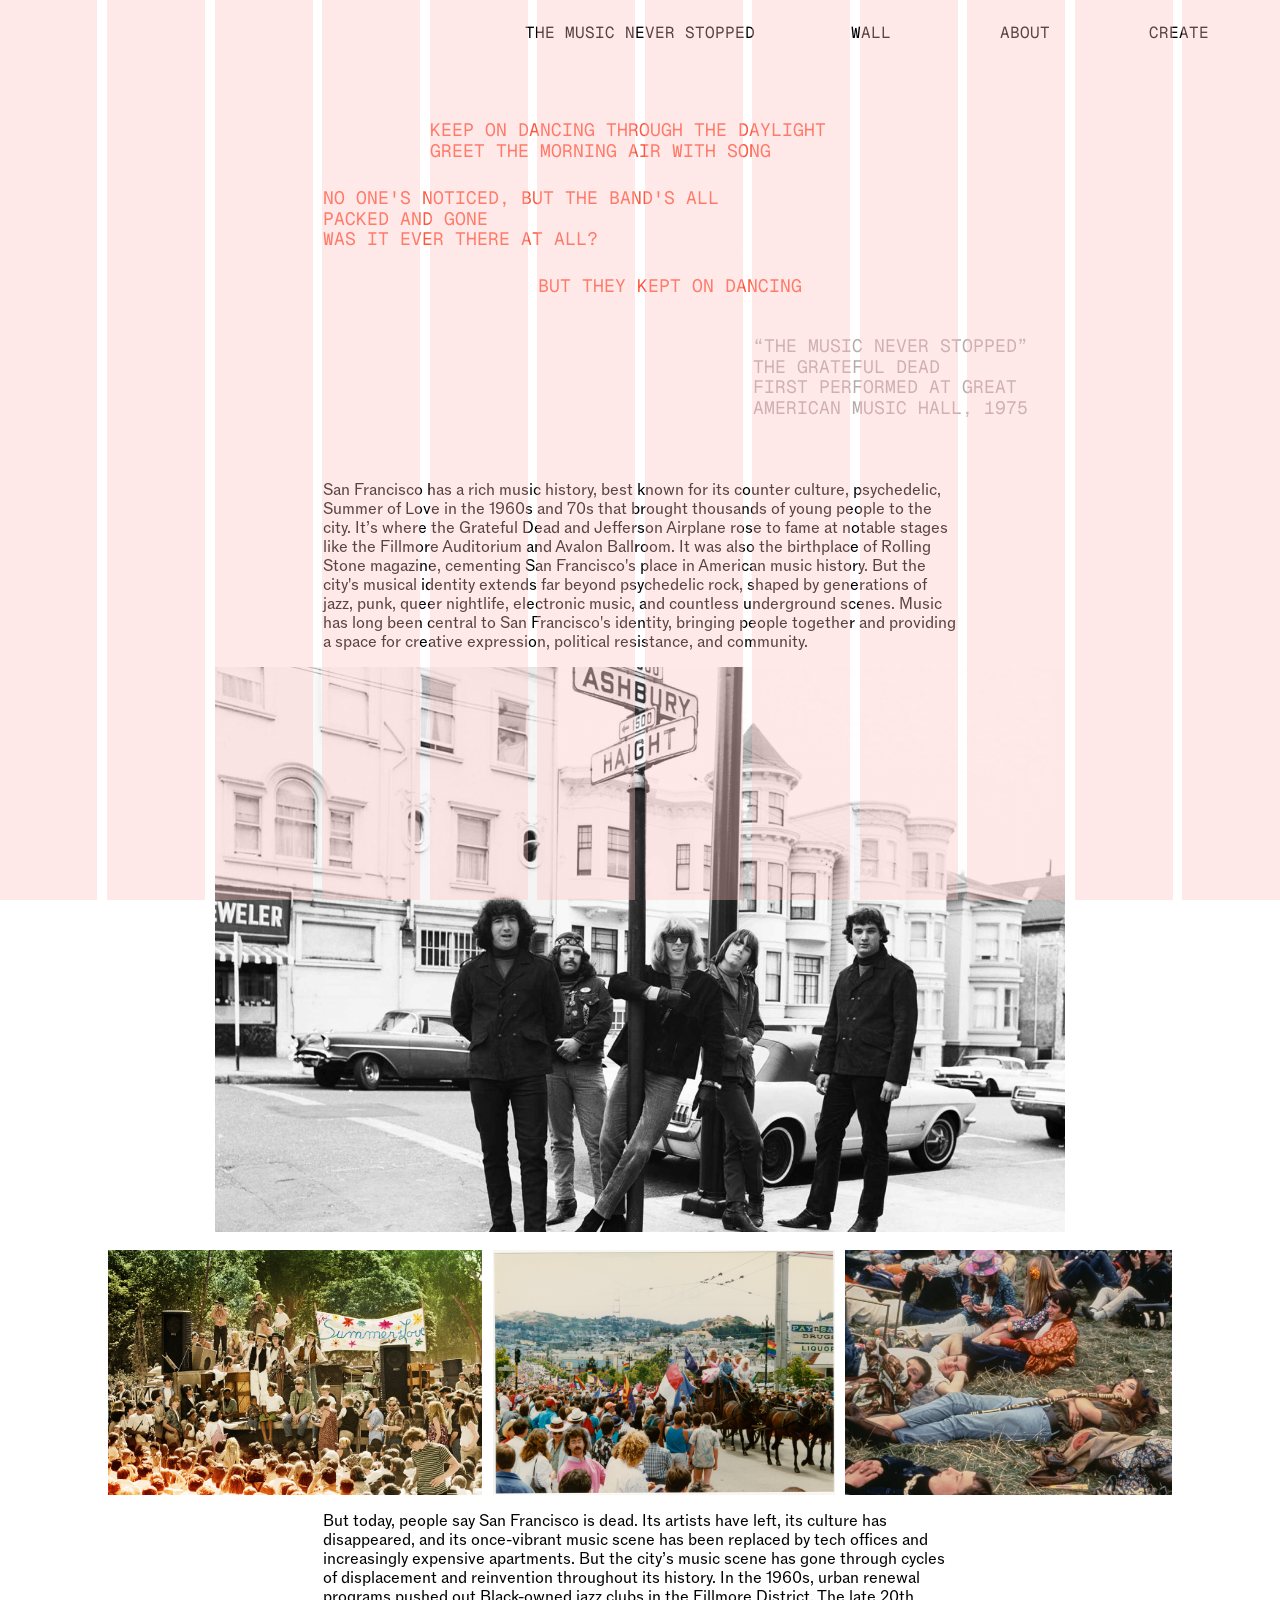
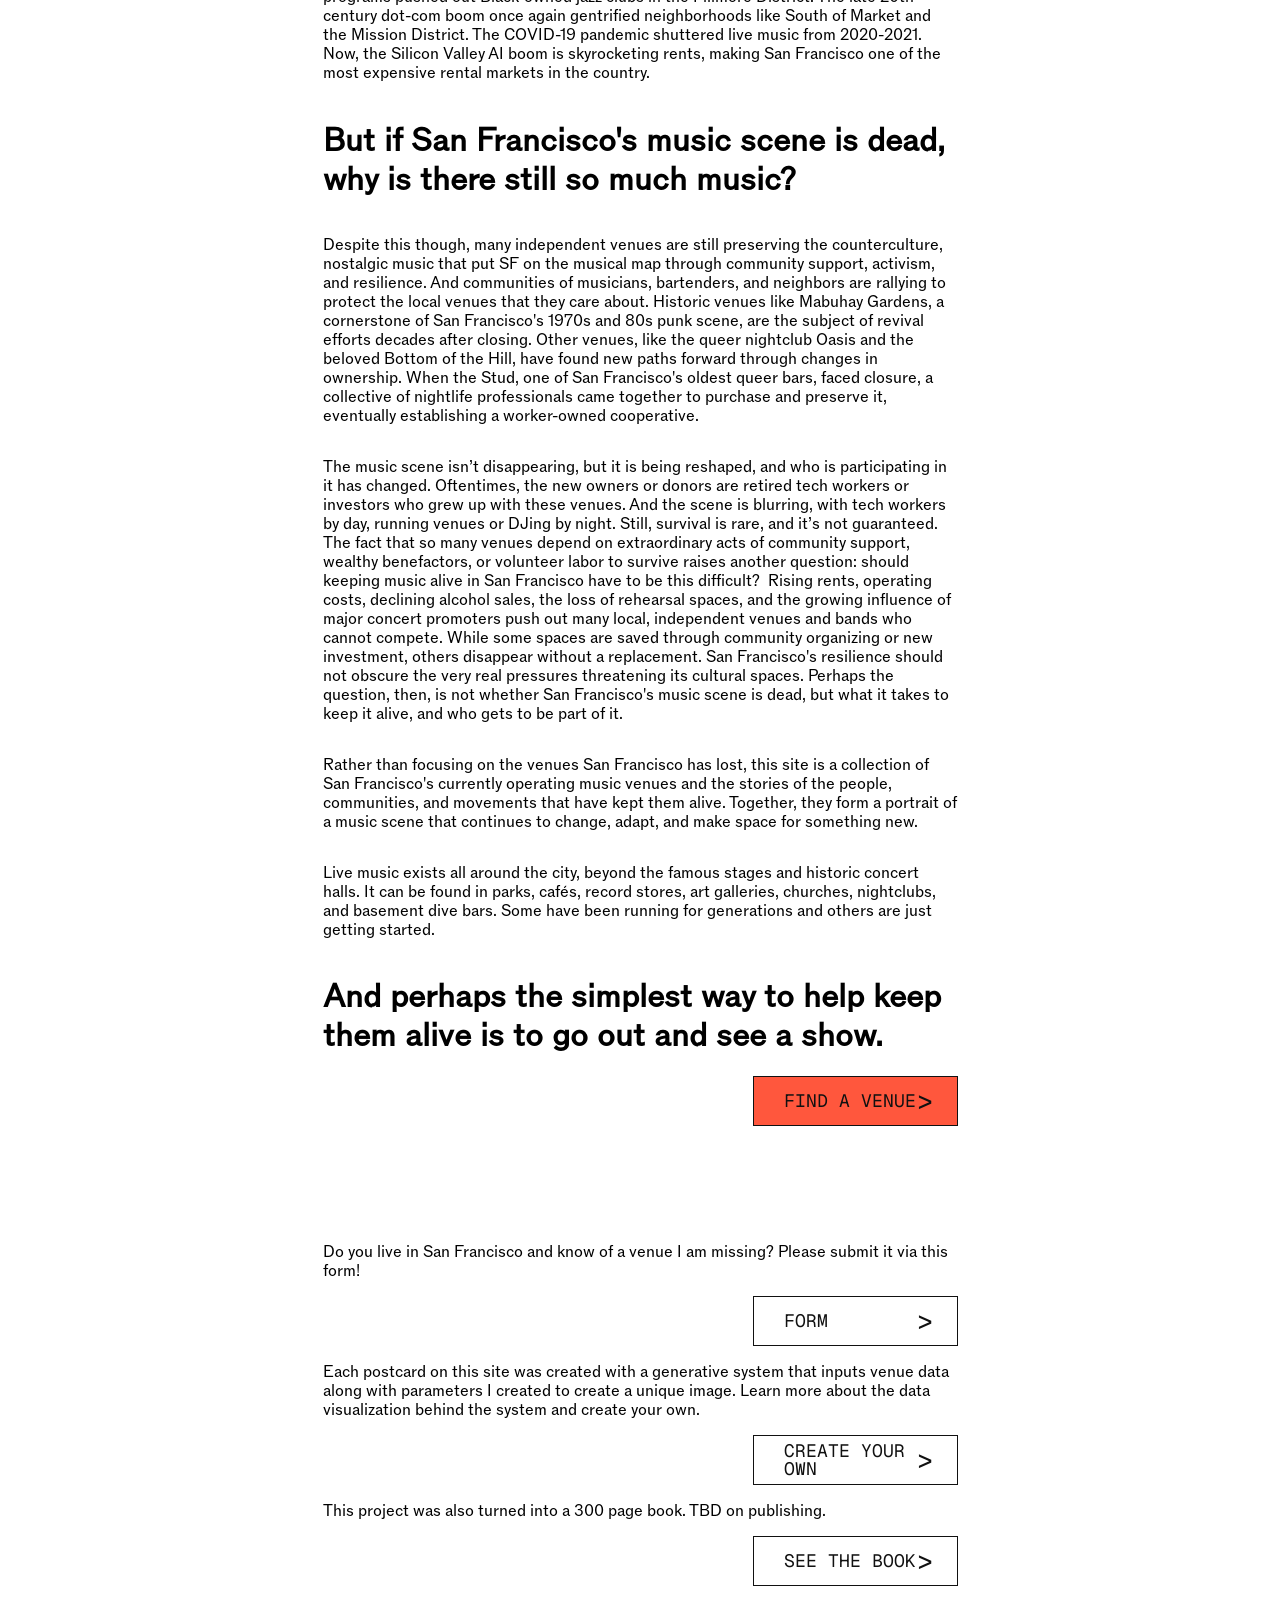
<file: about.html>
<!DOCTYPE html>
<!-- Studio project website!!! -->

<html lang="en">
<head>
    <meta charset="UTF-8" />
    <meta name="description" content="The Music Never Stopped website" />
    <meta name="robots" content="all" />
    <meta name="viewport" content="width=device-width, initial-scale=1.0" />
    <title>The Music Never Stopped</title>
    <link rel="icon" type="image/x-icon" href="images/Home/Favicon_Ellipse.webp" />
    <link rel="stylesheet" type="text/css" href="style.css" /> 
<script>
  window.dataLayer = window.dataLayer || [];   
  function gtag(){dataLayer.push(arguments);}
  gtag('js', new Date());

  gtag('config', 'G-1TT8N3V7EK');
</script>
</head> 
<body>

  <header class="nav-bar">
    <a class="site-title" href="index.html">The Music Never Stopped</a>

    <nav class="top-links">
      <a href="index.html">Wall</a>
      <a href="about.html" aria-current="page">About</a>
      <a href="generative.html">Create</a>
    </nav>
  </header>

  <main class="about-page">

  <div class="lyrics-container">
    <p class="lyric-one">Keep on dancing through the daylight<br />Greet the morning air with song</p>
    <p class="lyric-two">No one's noticed, but the band's all<br />packed and gone<br />Was it ever there at all?</p>
    <p class="lyric-three">But they kept on dancing</p>
    <p class="lyrics-credit">“The Music Never Stopped”<br />The Grateful Dead<br />First performed at Great<br />American Music Hall, 1975</p>
  </div>

    <p>
      San Francisco has a rich music history, best known for its counter culture, psychedelic, Summer of Love in the 1960s and 70s that brought thousands of young people to the city. It’s where the Grateful Dead and Jefferson Airplane rose to fame at notable stages like the Fillmore Auditorium and Avalon Ballroom. It was also the birthplace of Rolling Stone magazine, cementing San Francisco's place in American music history. But the city's musical identity extends far beyond psychedelic rock, shaped by generations of jazz, punk, queer nightlife, electronic music, and countless underground scenes. Music has long been central to San Francisco's identity, bringing people together and providing a space for creative expression, political resistance, and community.
    </p>

    <img src="Images/About/Haight-Ashbury-Dead.jpg" alt="The Dead at Haight-Ashbury" class="about-image" />

    <div class="about-image-grid">

      <img src="Images/About/Summer-Love.jpg" alt="Summer of Love" class="about-image" />
      <img src="Images/About/Castro.jpg" alt="Castro" class="about-image" />
      <img src="Images/About/Park.webp" alt="Golden Gate Park" class="about-image" />

    </div>

    <p>
        But today, people say San Francisco is dead. Its artists have left, its culture has disappeared, and its once-vibrant music scene has been replaced by tech offices and increasingly expensive apartments. But the city’s music scene has gone through cycles of displacement and reinvention throughout its history. In the 1960s, urban renewal programs pushed out Black-owned jazz clubs in the Fillmore District. The late 20th century dot-com boom once again gentrified neighborhoods like South of Market and the Mission District. The COVID-19 pandemic shuttered live music from 2020-2021. Now, the Silicon Valley AI boom is skyrocketing rents, making San Francisco one of the most expensive rental markets in the country. 
    </p>
    <h1>But if San Francisco's music scene is dead, why is there still so much music?</h1>
    <p>
      Despite this though, many independent venues are still preserving the counterculture, nostalgic music that put SF on the musical map through community support, activism, and resilience. And communities of musicians, bartenders, and neighbors are rallying to protect the local venues that they care about. Historic venues like Mabuhay Gardens, a cornerstone of San Francisco's 1970s and 80s punk scene, are the subject of revival efforts decades after closing. Other venues, like the queer nightclub Oasis and the beloved Bottom of the Hill, have found new paths forward through changes in ownership. When the Stud, one of San Francisco's oldest queer bars, faced closure, a collective of nightlife professionals came together to purchase and preserve it, eventually establishing a worker-owned cooperative. 
    </p>
    <p>
The music scene isn’t disappearing, but it is being reshaped, and who is participating in it has changed. Oftentimes, the new owners or donors are retired tech workers or investors who grew up with these venues. And the scene is blurring, with tech workers by day, running venues or DJing by night. Still, survival is rare, and it’s not guaranteed. The fact that so many venues depend on extraordinary acts of community support, wealthy benefactors, or volunteer labor to survive raises another question: should keeping music alive in San Francisco have to be this difficult?  Rising rents, operating costs, declining alcohol sales, the loss of rehearsal spaces, and the growing influence of major concert promoters push out many local, independent venues and bands who cannot compete. While some spaces are saved through community organizing or new investment, others disappear without a replacement. San Francisco's resilience should not obscure the very real pressures threatening its cultural spaces. Perhaps the question, then, is not whether San Francisco's music scene is dead, but what it takes to keep it alive, and who gets to be part of it.
</p>
<p>
Rather than focusing on the venues San Francisco has lost, this site is a collection of San Francisco's currently operating music venues and the stories of the people, communities, and movements that have kept them alive. Together, they form a portrait of a music scene that continues to change, adapt, and make space for something new.
</p>
<p>
Live music exists all around the city, beyond the famous stages and historic concert halls. It can be found in parks, cafés, record stores, art galleries, churches, nightclubs, and basement dive bars. Some have been running for generations and others are just getting started. 
</p>
    <h1>And perhaps the simplest way to help keep them alive is to go out and see a show.</h1>

<a class="buttons" href="index.html">Find a venue <span class="button-arrow" aria-hidden="true">&gt;</span></a>

<p>
Do you live in San Francisco and know of a venue I am missing? Please submit it via this form! 
</p>

<a class="buttons buttons-white" href="##">Form <span class="button-arrow" aria-hidden="true">&gt;</span></a>

<p>
Each postcard on this site was created with a generative system that inputs venue data along with parameters I created to create a unique image. Learn more about the data visualization behind the system and create your own. 
</p>
<a class="buttons buttons-white" href="##">Create Your Own<span class="button-arrow" aria-hidden="true">&gt;</span></a>

<p>
This project was also turned into a 300 page book. TBD on publishing. 
</p>
<a class="buttons buttons-white" href="##">See the Book <span class="button-arrow" aria-hidden="true">&gt;</span></a>


</main>
</body>
</html>
</file>
<file: style.css>
/* Set to none to hide the 12-column layout grid. */
:root {
  --layout-grid-display: block;
}

@font-face {
  font-family: "ABC ROM";
  src: url("fonts/ROM/ABC%20ROM/ABCROMTrial-Regular.otf") format("opentype");
  font-style: normal;
  font-weight: 400;
  font-display: swap;
}

@font-face {
  font-family: "Geist Mono";
  src: url("fonts/Geist%20Mono/GeistMono-Regular.ttf") format("truetype");
  font-style: normal;
  font-weight: 400;
  font-display: swap;
}

body {
  margin: 0;
  font-family: "ABC ROM", Arial, sans-serif;
}

button,
input,
select,
textarea {
  font-family: inherit;
}

body::after {
  position: fixed;
  z-index: 9999;
  inset: 0;
  display: var(--layout-grid-display);
  pointer-events: none;
  content: "";
  background-image: repeating-linear-gradient(
    90deg,
    rgba(255, 190, 190, 0.35) 0 calc((100vw - 110px) / 12),
    transparent calc((100vw - 110px) / 12) calc((100vw + 10px) / 12)
  );
  background-repeat: no-repeat;
}

/* full screen, white background */
.poster-wall {
  position: relative;
  width: 100%;
  min-height: 150vh; /* scroll verticall */ 
  scroll-margin-top: 64px;
}

.card-container {
  position: absolute;
  inset: 0;
  pointer-events: none;
}

.map-canvas {
  display: none;
}

.poster-wall.map-view .card-container {
  display: none;
}

.poster-wall.map-view {
  min-height: calc(100vh - 64px);
}

.poster-wall.map-view .map-canvas {
  position: absolute;
  inset: 0;
  display: block;
  width: 100%;
  height: 100%;
}

.poster-wall.map-view .venue-card {
  position: relative;
  inset: auto;
  width: clamp(22px, 3vw, 36px);
}

/* each postcard absolutely positioned so they all move independently */
.venue-card {
  position: absolute;
  display: block;
  width: clamp(88px, 12vw, 120px);
  aspect-ratio: 2 / 3;
  background: gray;
  color: white;
  text-decoration: none;
  box-shadow: 0 5px 10px rgba(0,0,0,0.15);
  pointer-events: auto;
}

.venue-card img {
  display: block;
  width: 100%;
  height: 100%;
  object-fit: contain;
  background: #ccc;
}

.venue-card img[hidden],
.popup-image[hidden] {
  display: none;
}

.venue-card {
  /* keep your existing styles */
  padding: 0;
  border: 0;
  cursor: pointer;
  transition: transform 160ms ease, box-shadow 160ms ease;
}

.venue-card:hover,
.venue-card:focus-visible,
.venue-card.is-selected {
  z-index: 1;
  transform: scale(1.05);
  box-shadow: 0 8px 18px rgba(0, 0, 0, 0.3);
}

/* .venue-card:focus-visible,
.venue-card.is-selected {
  outline: 2px solid #222;
  outline-offset: 3px;
} */

/* side bar */ 
.nav-toggle {
  position: absolute;
  inset: 0 0 0 auto;
  width: 42px;
  padding: 0;
  cursor: pointer;
  border: 0;
  background: #d9d9d9;
}

.side-nav.is-open .nav-toggle {
  visibility: hidden;
}

.side-nav {
  position: fixed;
  inset: 0 auto 0 0;
  width: 320px;
  max-width: 100vw;
  height: 100vh;
  height: 100dvh;
  box-sizing: border-box;
  background: #d9d9d9;
  z-index: 12;
  transform: translateX(calc(-100% + 42px));
  transition: transform 250ms ease;
}

.nav-bar,
.side-nav {
  font-family: "Geist Mono", monospace;
  font-weight: 400;
  text-transform: uppercase;
  font-size: 16px;
}

.side-nav h1 {
  font-weight: 400;
  font-size: 16px;
}

.side-nav .nav-description {
  text-transform: none;
  font-size: 15px;
}

#side-nav-content {
  padding-left: 20px;
  padding-right: 20px;
}

.side-nav.is-open {
  transform: translateX(0);
}

#nav-close {
  position: absolute;
  right: 0;
  cursor: pointer;
}

/* nav bar */
.nav-bar {
  position: sticky;
  top: 0;
  z-index: 5;
  display: grid;
  grid-template-columns: repeat(8, minmax(0, 1fr));
  align-items: center;
  min-height: 64px;
  padding: 0 24px;
  background: white;
}

.site-title {
  position: absolute;
  left: 50%;
  transform: translateX(-50%);
  color: black;
  font-weight: 400;
  text-decoration: none;
  white-space: nowrap;
}

.top-links {
  display: contents;
}

.top-links a {
  color: black;
  text-decoration: none;
  justify-self: center;
}

.top-links a:nth-child(1) { grid-column: 6; } /* Wall */
.top-links a:nth-child(2) { grid-column: 7; } /* About */
.top-links a:nth-child(3) { grid-column: 8; } /* Generative Tool */

.venue-popup {
  position: fixed;
  box-sizing: border-box;
  width: min(78vw, 1100px);
  height: min(78vh, 680px);
  max-width: calc(100vw - 32px);
  max-height: calc(100dvh - 32px);
  padding: 48px;
  border: 0;
  background: #fff;
  box-shadow: 0 2px 6px rgba(0, 0, 0, 0.25);
  opacity: 0;
  transform: translateY(16px) scale(0.98);
  transition:
    opacity 320ms ease,
    transform 420ms cubic-bezier(0.2, 0.75, 0.25, 1),
    overlay 420ms allow-discrete,
    display 420ms allow-discrete;
}

.venue-popup[open] {
  opacity: 1;
  transform: translateY(0) scale(1);
}

@starting-style {
  .venue-popup[open] {
    opacity: 0;
    transform: translateY(16px) scale(0.98);
  }
}

.venue-popup::backdrop {
  background: rgba(0, 0, 0, 0.12);
  opacity: 0;
  transition:
    opacity 320ms ease,
    overlay 420ms allow-discrete,
    display 420ms allow-discrete;
}

.venue-popup[open]::backdrop {
  opacity: 1;
}

@starting-style {
  .venue-popup[open]::backdrop {
    opacity: 0;
  }
}

.popup-layout {
  display: grid;
  grid-template-columns: minmax(180px, 0.8fr) minmax(220px, 1fr);
  gap: 28px;
  height: 100%;
}

.popup-image-frame {
  position: relative;
  justify-self: center;
  align-self: stretch;
  height: 100%;
  aspect-ratio: 2 / 3;
  background: #ccc;
  border: 1px solid #222;
}

.popup-image {
  display: block;
  width: 100%;
  height: 100%;
  object-fit: contain;
}

.popup-image[hidden] {
  display: none;
}

.popup-details {
  overflow-y: auto;
}

.popup-details h2 {
  margin: 0 0 12px;
  font-size: 1.5rem;
}

.popup-details p {
  line-height: 1.3;
}

.popup-details h3 {
  margin-top: 32px;
  font-size: 1rem;
  font-weight: normal;
  text-transform: uppercase;
}

.popup-details dl {
  display: grid;
  grid-template-columns: auto 1fr;
  gap: 8px 16px;
}

.popup-details dt {
  font-weight: bold;
}

.popup-details dd {
  margin: 0;
}

.popup-close {
  position: absolute;
  top: 36px;
  left: 28px;
  padding: 0;
  border: 0;
  background: transparent;
  font-size: 3rem;
  line-height: 1;
  cursor: pointer;
}

@media (max-width: 700px) {
  .venue-popup {
    width: calc(100vw - 32px);
    height: calc(100dvh - 32px);
    padding: 56px 20px 20px;
  }

  .popup-layout {
    grid-template-columns: 1fr;
    grid-template-rows: minmax(180px, 1.2fr) minmax(0, 1fr);
    gap: 16px;
  }

  .popup-image-frame {
    height: 100%;
    max-height: 100%;
  }

  .popup-close {
    top: 8px;
    left: 16px;
  }
}

@media (prefers-reduced-motion: reduce) {
  .venue-popup,
  .venue-popup::backdrop {
    transition-duration: 0.01ms;
  }
}

/* ABOUT PAGE */

.about-page {
  display: grid;
  padding-bottom: 300px;
  grid-template-columns: repeat(12, minmax(0, 1fr));
  column-gap: 10px;
}

.lyrics-container {
  display: grid;
  grid-column: 1 / -1;
  grid-template-columns: repeat(12, minmax(0, 1fr));
  grid-template-rows: 14% 17% 22% 15% 32%;
  column-gap: 10px;
  height: clamp(340px, 50vw, 400px);
  font-family: "Geist Mono", monospace;
  font-size: 18px;
  line-height: 1.15;
  text-transform: uppercase;
  color: #ff573d;
}

.lyrics-container p {
  margin: 0;
}

.lyrics-container .lyric-one {
  grid-column: 5 / -1;
  grid-row: 2;
}

.lyrics-container .lyric-two {
  grid-column: 4 / -1;
  grid-row: 3;
}

.lyrics-container .lyric-three {
  grid-column: 6 / -1;
  grid-row: 4;
}

.lyrics-container .lyrics-credit {
  grid-column: 8 / -1;
  grid-row: 5;
  color: #b7aaaa;
}

.about-page > p,
.about-page > h1,
.about-page > h2 {
  grid-column: 4 / 10;
}

.about-page > .about-image {
  grid-column: 3 / 11;
  display: block;
  width: 100%;
  max-width: 100%;
  height: auto;
  margin-bottom: 18px;
}

.about-page .about-image-grid {
  grid-column: 2 / 12;
  display: flex;
  flex-wrap: wrap;
  align-items: center;
  justify-content: space-between;
  gap: 10px;
  min-width: 0;
}

.about-page .about-image-grid img {
  display: block;
  flex: 0 0 auto;
  width: auto;
  height: clamp(60px, calc(19.56vw - 5.1px), 380px);
  max-width: 100%;
  object-fit: contain;
}

.about-page .buttons {
  grid-column: 8 / 10;
  display: flex;
  align-items: center;
  justify-content: space-between;
  box-sizing: border-box;
  min-height: 50px;
  padding: 0 24px 0 30px;
  border: 1px solid #111;
  background: #ff573d;
  color: #111;
  font-family: "Geist Mono", monospace;
  font-size: 18px;
  line-height: 1;
  text-decoration: none;
  text-transform: uppercase;
}

.about-page .buttons:hover {
  background: #ff684f;
}

.about-page .buttons:not(.buttons-white) {
  margin-bottom: 100px;
}

.about-page .buttons-white,
.about-page .buttons-white:hover {
  background: #fff;
}

.about-page .buttons:focus-visible {
  outline: 2px solid #111;
  outline-offset: 3px;
}

.about-page .button-arrow {
  font-size: 1.5em;
}

@media (max-width: 600px) {
  .lyrics-container {
    height: 340px;
    font-size: 12px;
  }

  .lyrics-container .lyrics-credit {
    left: 42%;
    max-width: 56%;
  }

  .about-page .buttons {
    grid-column: 2 / 12;
    min-height: 56px;
    padding-inline: 18px;
    font-size: 18px;
  }
}

/* VIEW FILTERS */

/* TIMELINE */ 
.poster-wall.timeline-view .card-container {
  position: relative;
  display: grid;
  grid-template-columns: repeat(auto-fill, clamp(88px, 12vw, 120px));
  justify-content: center;
  gap: 24px;
  padding: 24px;
}

.poster-wall.timeline-view .venue-card {
  position: relative;
  left: auto;
  top: auto;
  display: flex;
  flex-direction: column;
  height: auto;
  aspect-ratio: auto;
  overflow: visible;
  background: transparent;
  color: #111;
  box-shadow: none;
}

.poster-wall.timeline-view .venue-card-image-frame {
  display: block;
  width: 100%;
  aspect-ratio: 2 / 3;
  overflow: hidden;
  background: #ccc;
}

.poster-wall.timeline-view .venue-card-image-frame img {
  width: 100%;
  height: 100%;
  object-fit: contain;
  background: #ccc;
}

.poster-wall.timeline-view .venue-card-year {
  display: block;
  width: 100%;
  margin-top: 6px;
  font-size: 16px;
  line-height: 1.2;
  text-align: left;
}

.poster-wall.timeline-view .venue-card:hover,
.poster-wall.timeline-view .venue-card:focus-visible {
  transform: none;
  box-shadow: none;
}

.poster-wall.list-view .card-container {
  position: relative;
  box-sizing: border-box;
  width: calc(100vw - (100vw + 10px) / 6);
  margin-inline: calc((100vw + 10px) / 12);
  padding: 24px 0 48px;
  pointer-events: auto;
}

.venue-list {
  display: block;
  width: 100%;
  color: #111;
  font-family: "Geist Mono", monospace;
  font-size: 16px;
  line-height: 1.25;
  text-align: left;
  text-transform: uppercase;
}

.venue-list thead,
.venue-list tbody {
  display: block;
}

.venue-list tr {
  display: grid;
  grid-template-columns: repeat(10, minmax(0, 1fr));
  column-gap: 10px;
  border-bottom: 1px solid #111;
}

.venue-list th,
.venue-list td {
  padding: 10px 10px 10px 0;
  min-width: 0;
  vertical-align: top;
  overflow-wrap: break-word;
}

.venue-list th {
  font-weight: 400;
  padding-bottom: 14px;
}

.venue-list th:nth-child(1),
.venue-list td:nth-child(1) { grid-column: 1 / span 4; }
.venue-list th:nth-child(2),
.venue-list td:nth-child(2) { grid-column: 5 / span 2; }
.venue-list th:nth-child(3),
.venue-list td:nth-child(3) { grid-column: 7 / span 2; }
.venue-list th:nth-child(4),
.venue-list td:nth-child(4) { grid-column: 9; }
.venue-list th:nth-child(5),
.venue-list td:nth-child(5) { grid-column: 10; }

.venue-list tbody tr {
  cursor: pointer;
}

.poster-wall.list-view .venue-card {
  position: relative;
  display: block;
  width: 100%;
  height: auto;
  padding: 0;
  aspect-ratio: auto;
  background: transparent;
  color: inherit;
  font: inherit;
  text-transform: inherit;
  box-shadow: none;
  text-align: left;
}

.poster-wall.list-view .venue-card:hover,
.poster-wall.list-view .venue-card:focus-visible {
  transform: none;
  box-shadow: none;
}

.venue-list tr:hover .venue-card-title,
.venue-list tr:focus-within .venue-card-title {
  font-weight: 700;
}

.poster-wall.list-view .venue-card-title {
  display: block;
  padding-right: 180px;
}

.list-preview {
  position: absolute;
  z-index: 2;
  top: 50%;
  left: calc(100% - 170px);
  display: block;
  width: 150px;
  aspect-ratio: 2 / 3;
  background: #999;
  box-shadow: 0 0 0 4px #fff;
  visibility: hidden;
  transform: translateY(-50%);
  pointer-events: none;
}

.venue-list tr:hover .list-preview,
.venue-list tr:focus-within .list-preview {
  visibility: visible;
}

.poster-wall.list-view .list-preview img {
  width: 100%;
  height: 100%;
  object-fit: contain;
}

.poster-wall.list-view .venue-card:focus-visible {
  outline: 2px solid #111;
  outline-offset: 3px;
}

@media (max-width: 700px) {
  .poster-wall.list-view .card-container {
    width: auto;
    margin-inline: 56px 16px;
    overflow-x: auto;
    padding-top: 96px;
  }

  .venue-list {
    min-width: 700px;
    font-size: 14px;
  }
}

/* Keep capacity cards within 465px width and preserve the 2:3 aspect ratio. */
.poster-wall.capacity-view .card-container {
  isolation: isolate;
}

.poster-wall.capacity-view .venue-card {
  max-width: 465px;
  aspect-ratio: 2 / 3;
  transform: none;
}


#side-nav-content {
  box-sizing: border-box;
  height: 100%;
  overflow-y: auto;
}

#venue-filters ul {
  list-style: none;
  padding-left: 16px;
}

#venue-filters summary,
#venue-filters label {
  cursor: pointer;
}

#venue-filters li {
  margin: 6px 0;
}

.empty-state {
  padding: 24px;
  pointer-events: auto;
}

/* SPOTLIGHTS: compact rows aligned to the 12-column grid. */
.poster-wall.spotlights-view .card-container {
  position: relative;
  display: grid;
  grid-template-columns: repeat(12, minmax(0, 1fr));
  align-items: start;
  gap: 16px 10px;
  padding: 12px 0 20px;
}

.spotlight {
  min-width: 0;
  color: #111;
  pointer-events: auto;
}

.spotlight:nth-child(4n + 1) { grid-column: 2 / span 2; }
.spotlight:nth-child(4n + 2) { grid-column: 5 / span 2; }
.spotlight:nth-child(4n + 3) { grid-column: 8 / span 2; }
.spotlight:nth-child(4n + 4) { grid-column: 11 / span 2; }

.spotlight-status {
  margin: 0 0 6px;
  font-family: "Geist Mono", monospace;
  font-size: 13px;
  line-height: 1.2;
  text-transform: uppercase;
}

.poster-wall.spotlights-view .venue-card {
  position: relative;
  inset: auto;
  box-shadow: none;
}

.spotlight-description {
  margin: 8px 0 0;
  font-size: 14px;
  line-height: 1.15;
  white-space: pre-line;
  overflow-wrap: break-word;
}

@media (max-width: 900px) {
  .poster-wall.spotlights-view .card-container {
    row-gap: 20px;
  }

  .spotlight:nth-child(3n + 1) { grid-column: 2 / span 3; }
  .spotlight:nth-child(3n + 2) { grid-column: 5 / span 3; }
  .spotlight:nth-child(3n + 3) { grid-column: 8 / span 3; }
}

@media (max-width: 540px) {
  .poster-wall.spotlights-view .card-container {
    row-gap: 20px;
  }

  .spotlight:nth-child(2n + 1) { grid-column: 3 / span 4; }
  .spotlight:nth-child(2n) { grid-column: 8 / span 4; }
}

/* Sidebar menu: ruled sections and typographic selection controls. */
@font-face {
  font-family: "Geist Mono";
  src: url("fonts/Geist%20Mono/GeistMono-Bold.ttf") format("truetype");
  font-style: normal;
  font-weight: 700;
  font-display: swap;
}

.side-nav {
  width: 320px;
  background: #fff;
  border-right: 1px solid #111;
  color: #111;
  font-size: 16px;
  line-height: 1.3;
}

.nav-toggle {
  background: #fff;
}

.nav-toggle::before {
  content: "+";
  position: absolute;
  top: 16px;
  left: 12px;
  font: 24px "Geist Mono", monospace;
}

#side-nav-content {
  padding: 0;
}

.sidebar-intro {
  background: #ff573d;
  border-bottom: 1px solid #111;
}

.sidebar-back-row {
  height: 64px;
  border-bottom: 1px solid rgba(17, 17, 17, 0.12);
}

#nav-close {
  position: relative;
  inset: auto;
  display: grid;
  place-items: center;
  width: 64px;
  height: 64px;
  padding: 0;
  border: 0;
  background: transparent;
  color: inherit;
}

#nav-close span {
  width: 20px;
  height: 20px;
  border-left: 1.5px solid currentColor;
  border-bottom: 1.5px solid currentColor;
  transform: rotate(45deg);
}

#nav-close:focus-visible {
  outline: 2px solid #111;
  outline-offset: -4px;
}

.sidebar-menu {
  padding: 26px 24px 32px;
}

.side-nav h1 {
  margin: 0 0 14px;
  padding-bottom: 8px;
  border-bottom: 1px solid #111;
  font-size: inherit;
  font-weight: 700;
}

.side-nav .view-options {
  margin: 0 0 28px;
  padding: 0;
  list-style: none;
}

.view-options a {
  display: flex;
  gap: 12px;
  padding-block: 2px;
  color: inherit;
  text-decoration: none;
}

.view-options a::before {
  content: "+";
  flex: 0 0 14px;
}

.view-options a[aria-current="true"]::before {
  content: "−";
}

#venue-filters ul {
  margin: 0;
  padding: 0;
  list-style: none;
}

#venue-filters li {
  margin: 0;
}

#venue-filters summary {
  display: block;
  padding: 12px 0 10px;
  border-bottom: 1px solid #111;
  list-style: none;
}

#venue-filters summary::-webkit-details-marker {
  display: none;
}

#venue-filters details > ul {
  padding: 18px 0 12px;
}

#venue-filters label {
  position: relative;
  display: block;
  padding-block: 3px;
}

#venue-filters input[type="checkbox"] {
  position: absolute;
  width: 1px;
  height: 1px;
  margin: 0;
  opacity: 0;
}

.filter-option-text {
  display: flex;
  gap: 12px;
}

.filter-option-text::before {
  content: "+";
  flex: 0 0 14px;
}

#venue-filters input:checked + .filter-option-text::before {
  content: "−";
}

.view-options a:focus-visible,
#venue-filters summary:focus-visible,
#venue-filters input:focus-visible + .filter-option-text {
  outline: 2px solid #111;
  outline-offset: 3px;
}

#clear-filters {
  margin-top: 24px;
  padding: 0;
  border: 0;
  border-bottom: 1px solid currentColor;
  background: transparent;
  color: inherit;
  font: inherit;
  font-size: 14px;
  text-transform: uppercase;
  cursor: pointer;
}

#filter-count {
  font-size: 13px;
  line-height: 1.4;
}

.side-nav .nav-description {
  margin: 0;
  padding: 10px 24px 26px;
  font-size: 15px;
  line-height: 1.3;
  text-transform: none;
}
</file>
